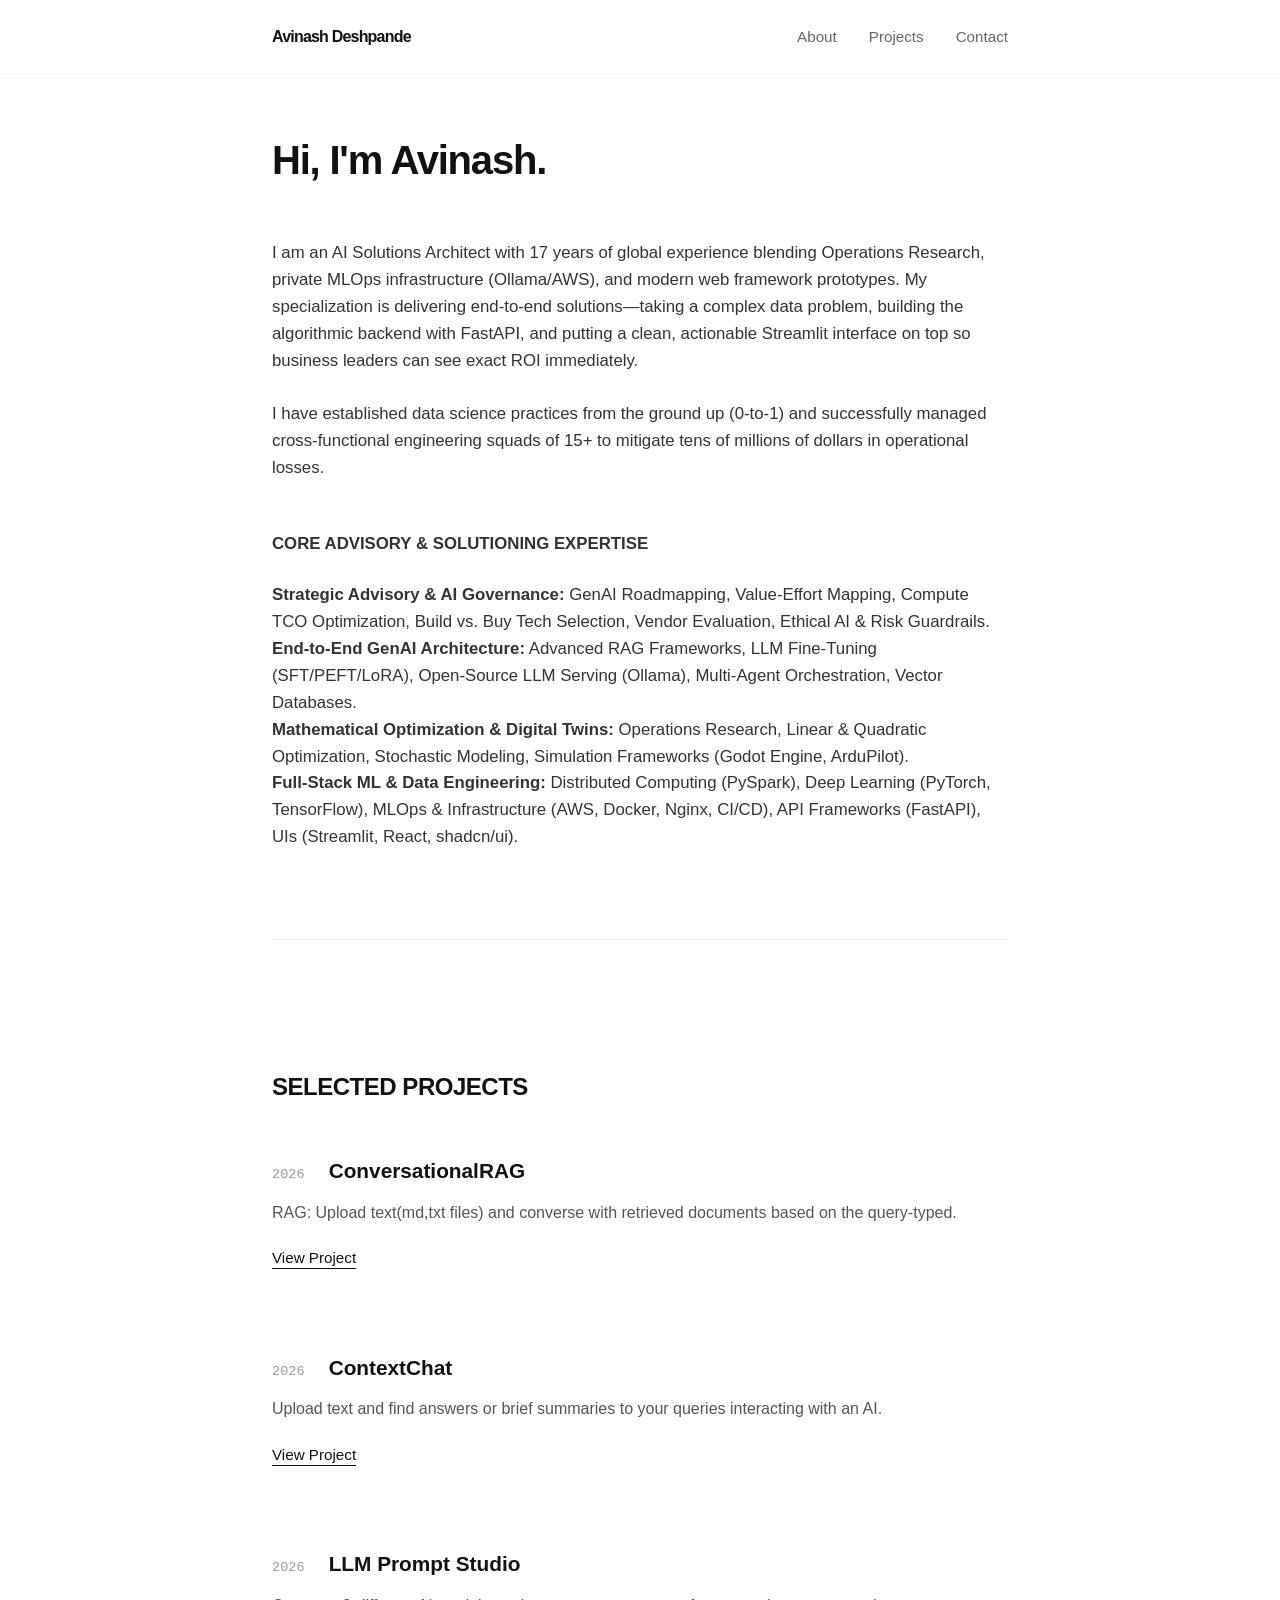
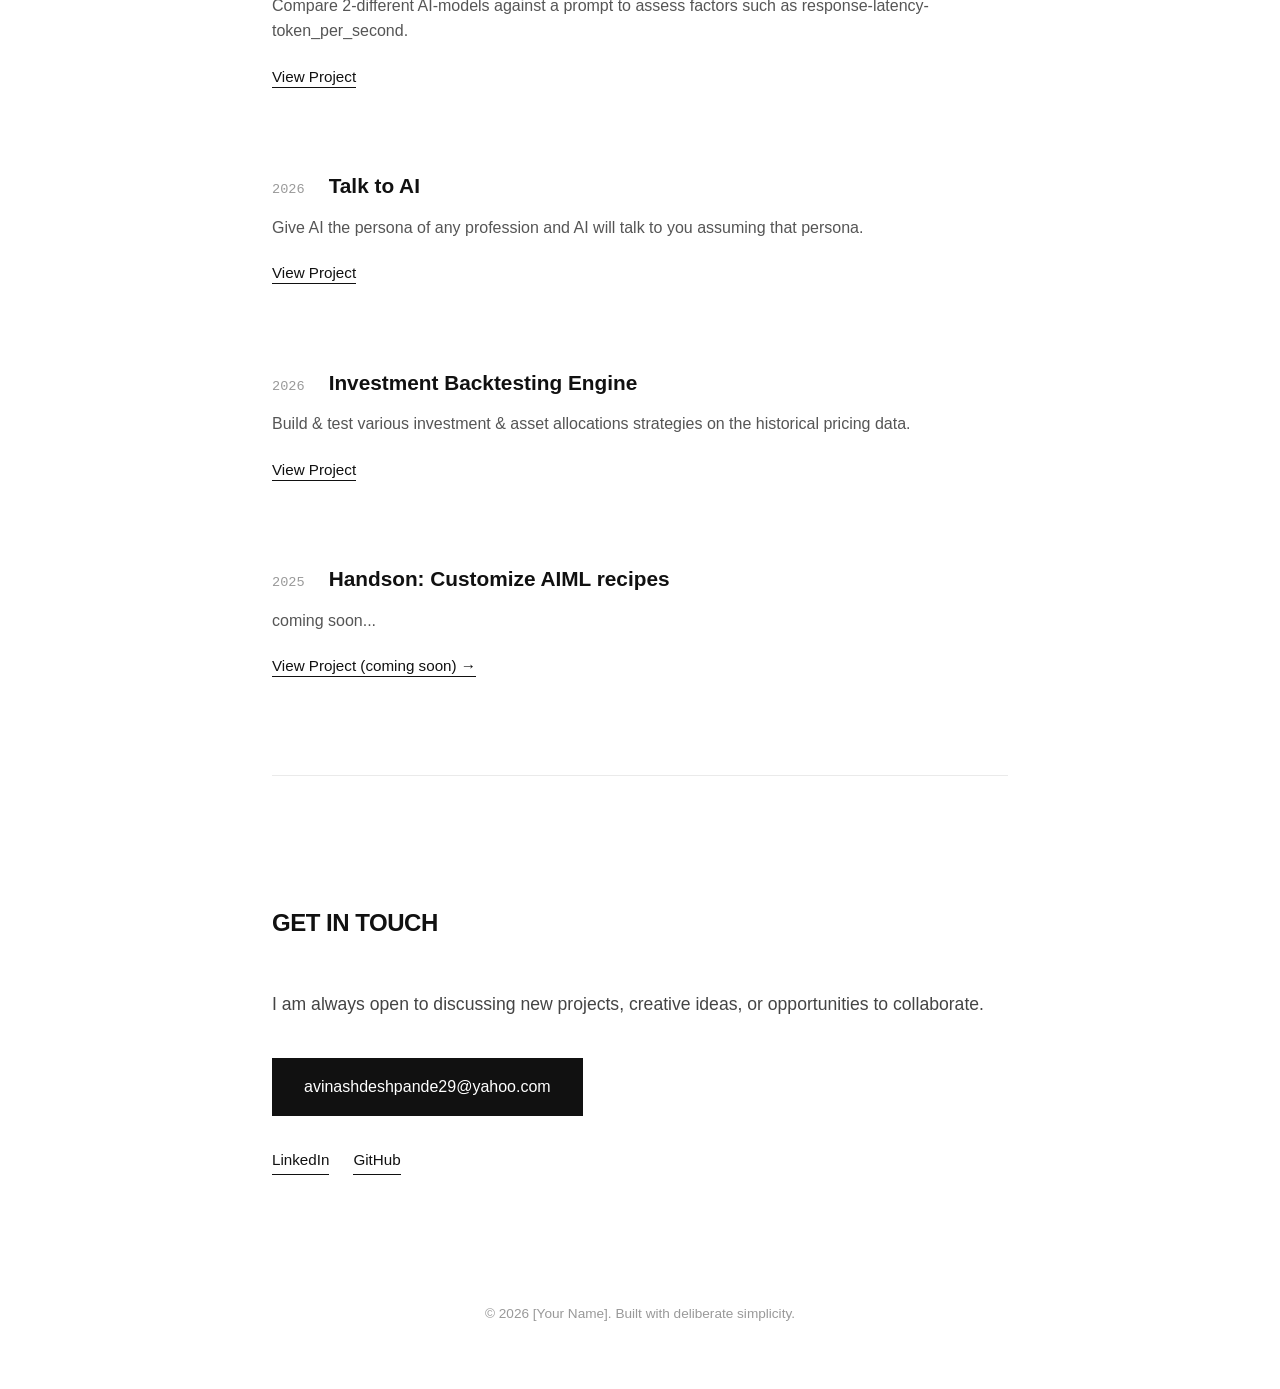
<file: index.html>
<!DOCTYPE html>
<html lang="en">
<head>
    <meta charset="UTF-8">
    <meta name="viewport" content="width=device-width, initial-scale=1.0">
    <title>Portfolio | Elegant & Minimal</title>
    <link rel="stylesheet" href="style.css">
</head>
<body>

    <!-- Navigation -->
    <nav class="navbar">
        <div class="nav-container">
            <a href="#about" class="logo">Avinash Deshpande</a>
            <ul class="nav-links">
                <li><a href="#about">About</a></li>
                <li><a href="#projects">Projects</a></li>
                <li><a href="#contact">Contact</a></li>
            </ul>
        </div>
    </nav>

    <!-- Main Content Container -->
    <main class="container">

        <!-- About / Landing Section -->
        <section id="about" class="section">
            <h1 class="hero-text">Hi, I'm Avinash.</h1>
            <p class="sub-hero"></p>

            <div class="bio-content">
                <p>I am an AI Solutions Architect with 17 years of global experience blending Operations Research, private MLOps infrastructure (Ollama/AWS), and modern web framework prototypes. My specialization is delivering end-to-end solutions—taking a complex data problem, building the algorithmic backend with FastAPI, and putting a clean, actionable Streamlit interface on top so business leaders can see exact ROI immediately.<br><br>I have established data science practices from the ground up (0-to-1) and successfully managed cross-functional engineering squads of 15+ to mitigate tens of millions of dollars in operational losses.</p>
                <br>
                <p><b>CORE ADVISORY & SOLUTIONING EXPERTISE</b>
                <br>
                <p><b>Strategic Advisory & AI Governance:</b> GenAI Roadmapping, Value-Effort Mapping, Compute TCO Optimization, Build vs. Buy Tech Selection, Vendor Evaluation, Ethical AI & Risk Guardrails.
		        <br><b>End-to-End GenAI Architecture:</b> Advanced RAG Frameworks, LLM Fine-Tuning (SFT/PEFT/LoRA), Open-Source LLM Serving (Ollama), Multi-Agent Orchestration, Vector Databases.
		        <br><b>Mathematical Optimization & Digital Twins:</b>  Operations Research, Linear & Quadratic Optimization, Stochastic Modeling, Simulation Frameworks (Godot Engine, ArduPilot).
                <br><b>Full-Stack ML & Data Engineering:</b> Distributed Computing (PySpark), Deep Learning (PyTorch, TensorFlow), MLOps & Infrastructure (AWS, Docker, Nginx, CI/CD), API Frameworks (FastAPI), UIs (Streamlit, React, shadcn/ui).
            </div>
        </section>

        <!-- Projects Section -->
        <section id="projects" class="section">
            <h2 class="section-title">Selected Projects</h2>
            <div class="project-grid">

                <!-- Project 1 -->
                <div class="project-card">
                    <div class="project-header">
                        <span class="project-date">2026</span>
                        <h3 class="project-name">ConversationalRAG</h3>
                    </div>
                    <p class="project-description">RAG: Upload text(md,txt files) and converse with retrieved documents based on the query-typed.</p>
                    <div class="project-links">
                        <a href="https://avidep-rag.hf.space" target="_blank" rel="noopener noreferrer" class="text-link">View Project</a>
                        <!--<a href="#" target="_blank" class="text-link secondary">Source Code</a>-->
                    </div>
                </div>

                <div class="project-card">
                    <div class="project-header">
                        <span class="project-date">2026</span>
                        <h3 class="project-name">ContextChat</h3>
                    </div>
                    <p class="project-description">Upload text and find answers or brief summaries to your queries interacting with an AI.</p>
                    <div class="project-links">
                        <a href="https://avidep-contextchat.hf.space" target="_blank" rel="noopener noreferrer" class="text-link">View Project</a>
                        <!--<a href="#" target="_blank" class="text-link secondary">Source Code</a>-->
                    </div>
                </div>

                <div class="project-card">
                    <div class="project-header">
                        <span class="project-date">2026</span>
                        <h3 class="project-name">LLM Prompt Studio</h3>
                    </div>
                    <p class="project-description">Compare 2-different AI-models against a prompt to assess factors such as response-latency-token_per_second.</p>
                    <div class="project-links">
                        <a href="https://avidep-llm-prompt-studio.hf.space" target="_blank" rel="noopener noreferrer" class="text-link">View Project</a>
                        <!--<a href="#" target="_blank" class="text-link secondary">Source Code</a>-->
                    </div>
                </div>


                <div class="project-card">
                    <div class="project-header">
                        <span class="project-date">2026</span>
                        <h3 class="project-name">Talk to AI</h3>
                    </div>
                    <p class="project-description">Give AI the persona of any profession and AI will talk to you assuming that persona.</p>
                    <div class="project-links">
                        <a href="https://avidep-chat-with-llm.hf.space" target="_blank" rel="noopener noreferrer" class="text-link">View Project</a>
                        <!--<a href="#" target="_blank" class="text-link secondary">Source Code</a>-->
                    </div>
                </div>
                
                <!-- Project 2 -->
                <div class="project-card">
                    <div class="project-header">
                        <span class="project-date">2026</span>
                        <h3 class="project-name">Investment Backtesting Engine</h3>
                    </div>
                    <p class="project-description">Build & test various investment & asset allocations strategies on the historical pricing data.</p>
                    <div class="project-links">
                        <a href="https://avidep-launcher-backtestengineapi.hf.space" target="_blank" class="text-link">View Project</a>
                        <!--<a href="#" target="_blank" class="text-link secondary">Source Code</a>-->
                    </div>
                </div>

                <!-- Project 3 -->
                <div class="project-card">
                    <div class="project-header">
                        <span class="project-date">2025</span>
                        <h3 class="project-name">Handson: Customize AIML recipes</h3>
                    </div>
                    <p class="project-description">coming soon...</p>
                    <div class="project-links">
                        <a href="#" target="_blank" class="text-link">View Project (coming soon) &rarr;</a>
                        <!--<a href="#" target="_blank" class="text-link secondary">Source Code</a>-->
                    </div>
                </div>

            </div>
        </section>

        <!-- Contact Section -->
        <section id="contact" class="section">
            <h2 class="section-title">Get In Touch</h2>
            <p class="contact-text">I am always open to discussing new projects, creative ideas, or opportunities to collaborate.</p>
            <div class="contact-links">
                <a href="mailto:avinashdeshpande29@yahoo.com" class="btn">avinashdeshpande29@yahoo.com</a>
                <div class="social-cluster">
                    <a href="https://www.linkedin.com/in/avinash-ss-deshpande/" target="_blank" class="text-link">LinkedIn</a>
                    <a href="https://github.com/avinashdeshpandey" target="_blank" class="text-link">GitHub</a>
                </div>
            </div>
        </section>

    </main>

    <!-- Footer -->
    <footer class="footer">
        <p>&copy; 2026 [Your Name]. Built with deliberate simplicity.</p>
    </footer>

</body>
</html>
</file>
<file: style.css>
/* Core Reset & Typography */
* {
    margin: 0;
    padding: 0;
    box-sizing: border-box;
}

html {
    scroll-behavior: smooth;
    font-family: -apple-system, BlinkMacSystemFont, "Segoe UI", Roboto, Helvetica, Arial, sans-serif;
    background-color: #ffffff;
    color: #111111;
    line-height: 1.6;
}

/* Layout Elements */
.container {
    max-width: 800px;
    margin: 0 auto;
    padding: 0 2rem;
}

.section {
    padding: 8rem 0 4rem 0;
    border-bottom: 1px solid #eaeaea;
}

.section:last-of-type {
    border-bottom: none;
}

/* Navigation Bar */
.navbar {
    position: fixed;
    top: 0;
    left: 0;
    width: 100%;
    background-color: rgba(255, 255, 255, 0.9);
    backdrop-filter: blur(10px);
    z-index: 1000;
    border-bottom: 1px solid #f5f5f5;
}

.nav-container {
    max-width: 800px;
    margin: 0 auto;
    display: flex;
    justify-content: space-between;
    align-items: center;
    padding: 1.5rem 2rem;
}

.logo {
    font-weight: 700;
    letter-spacing: -0.05em;
    text-decoration: none;
    color: #111111;
}

.nav-links {
    display: flex;
    list-style: none;
    gap: 2rem;
}

.nav-links a {
    text-decoration: none;
    color: #666666;
    font-size: 0.95rem;
    transition: color 0.2s ease;
}

.nav-links a:hover {
    color: #111111;
}

/* About / Hero Section */
.hero-text {
    font-size: 2.5rem;
    font-weight: 800;
    letter-spacing: -0.03em;
    margin-bottom: 1rem;
}

.sub-hero {
    font-size: 1.25rem;
    color: #555555;
    margin-bottom: 3rem;
    font-weight: 400;
}

.bio-content p {
    margin-bottom: 1.5rem;
    color: #333333;
    font-size: 1.05rem;
}

/* Projects Section */
.section-title {
    font-size: 1.5rem;
    font-weight: 700;
    letter-spacing: -0.02em;
    margin-bottom: 3rem;
    text-transform: uppercase;
}

.project-grid {
    display: flex;
    flex-direction: column;
    gap: 3rem;
}

.project-card {
    padding-bottom: 2rem;
}

.project-header {
    display: flex;
    align-items: baseline;
    gap: 1.5rem;
    margin-bottom: 0.75rem;
}

.project-date {
    font-size: 0.85rem;
    font-family: monospace;
    color: #999999;
}

.project-name {
    font-size: 1.3rem;
    font-weight: 600;
}

.project-description {
    color: #555555;
    margin-bottom: 1.25rem;
    font-size: 1rem;
}

/* Links & Interactive Elements */
.text-link {
    color: #111111;
    text-decoration: none;
    font-weight: 500;
    font-size: 0.95rem;
    border-bottom: 1px solid #111111;
    padding-bottom: 2px;
    transition: opacity 0.2s ease;
}

.text-link:hover {
    opacity: 0.6;
}

.text-link.secondary {
    color: #777777;
    border-bottom-color: #777777;
    margin-left: 1.5rem;
}

/* Contact & Buttons */
.contact-text {
    font-size: 1.1rem;
    color: #444444;
    margin-bottom: 2.5rem;
}

.btn {
    display: inline-block;
    background-color: #111111;
    color: #ffffff;
    text-decoration: none;
    padding: 1rem 2rem;
    font-weight: 500;
    transition: background-color 0.2s ease;
    margin-bottom: 2rem;
}

.btn:hover {
    background-color: #444444;
}

.social-cluster {
    display: flex;
    gap: 1.5rem;
}

/* Footer */
.footer {
    text-align: center;
    padding: 4rem 2rem;
    font-size: 0.85rem;
    color: #999999;
}

/* Responsive Scaling */
@media (max-width: 600px) {
    .hero-text { font-size: 2rem; }
    .section { padding: 6rem 0 3rem 0; }
    .nav-links { gap: 1rem; }
}
</file>
